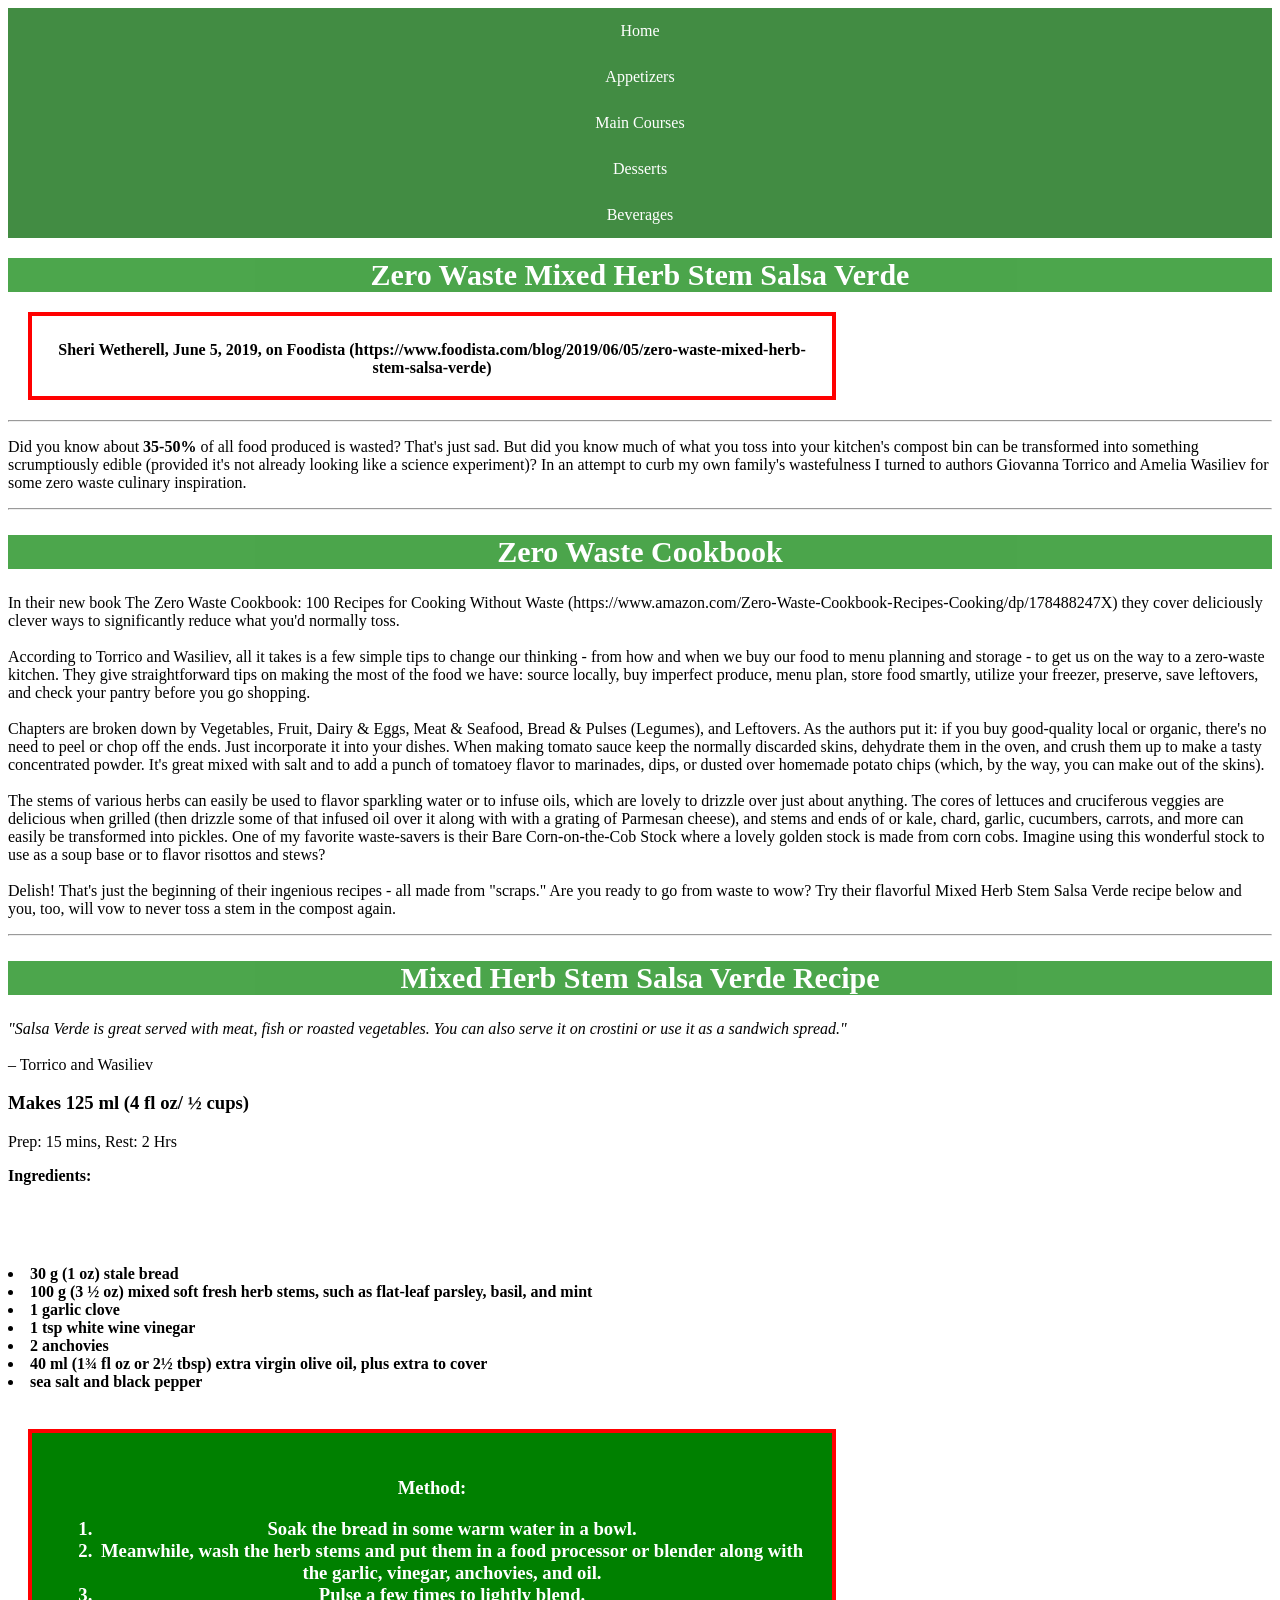
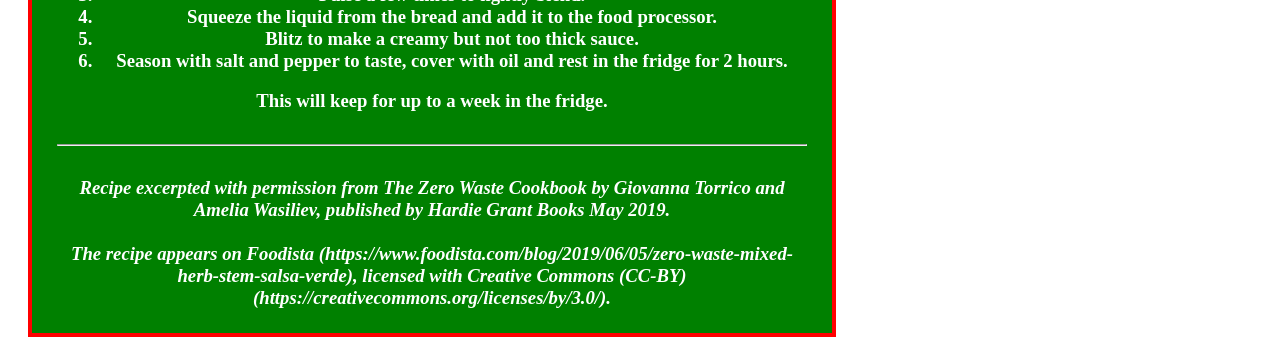
<file: index.html>
<!DOCTYPE html>
<html>
<head>
<style>

    h1, h2	{color: white; font-size:30px; text-align: center; background-color: green; opacity: .7;}
	h4 {background-color: white; height: 30px; width: 750px;
    border: 4px solid red; padding: 25px; margin: 20px; text-align: center}
    .method {background-color: green; color: white; height: 450px; width: 750px;
    border: 4px solid red; padding: 25px; margin: 20px; text-align: center}
ul {
	list-style-type: none;
    margin: 0;
    padding: 0;
    overflow: hidden;
    background-color: #428C43;
}
ul.ingredients {
    list-style-type: disc;
    margin: 20px;
    padding: 20px;
    background-color: white;
    overflow: visible;
}
li {
	ul:not(.ingredients) li {float: left;};
}
li a {
	display: block;
    color: white;
    text-align: center;
    padding: 14px 16px;
    text-decoration: none;
}
li a:hover {
	background-color: white;
    color: #428C43
}
</style>
</head>
<body>
<ul>
	<li><a href="#home">Home</a></li>
    <li><a href="#appetizers">Appetizers</a></li>
    <li><a href="#maincourses">Main Courses</a></li>
    <li><a href="#desserts">Desserts</a></li>
    <li><a href="#beverages">Beverages</a></li>
</ul>

<h1>Zero Waste Mixed Herb Stem Salsa Verde</h1>
<h4>Sheri Wetherell, June 5, 2019, on Foodista <a>(https://www.foodista.com/blog/2019/06/05/zero-waste-mixed-herb-stem-salsa-verde)</a></h4>
<hr>
<p>Did you know about <b>35-50%</b> of all food produced is wasted? That's just sad. But did you know much of what you toss into your kitchen's compost bin can be transformed into something scrumptiously edible (provided it's not already looking like a science experiment)? In an attempt to curb my own family's wastefulness I turned to authors Giovanna Torrico and Amelia Wasiliev for some zero waste culinary inspiration.</p>
<hr>

<div>
<h2>Zero Waste Cookbook</h2>
<p>In their new book The Zero Waste Cookbook: 100 Recipes for Cooking Without Waste (https://www.amazon.com/Zero-Waste-Cookbook-Recipes-Cooking/dp/178488247X) they cover deliciously clever ways to significantly reduce what you'd normally toss. <br><br>

According to Torrico and Wasiliev, all it takes is a few simple tips to change our thinking - from how and when we buy our food to menu planning and storage - to get us on the way to a zero-waste kitchen. They give straightforward tips on making the most of the food we have: source locally, buy imperfect produce, menu plan, store food smartly, utilize your freezer, preserve, save leftovers, and check your pantry before you go shopping.<br><br>

Chapters are broken down by Vegetables, Fruit, Dairy &amp; Eggs, Meat &amp; Seafood, Bread &amp; Pulses (Legumes), and Leftovers. As the authors put it: if you buy good-quality local or organic, there's no need to peel or chop off the ends. Just incorporate it into your dishes. When making tomato sauce keep the normally discarded skins, dehydrate them in the oven, and crush them up to make a tasty concentrated powder. It's great mixed with salt and to add a punch of tomatoey flavor to marinades, dips, or dusted over homemade potato chips (which, by the way, you can make out of the skins).<br><br>

The stems of various herbs can easily be used to flavor sparkling water or to infuse oils, which are lovely to drizzle over just about anything. The cores of lettuces and cruciferous veggies are delicious when grilled (then drizzle some of that infused oil over it along with with a grating of Parmesan cheese), and stems and ends of or kale, chard, garlic, cucumbers, carrots, and more can easily be transformed into pickles. One of my favorite waste-savers is their Bare Corn-on-the-Cob Stock where a lovely golden stock is made from corn cobs. Imagine using this wonderful stock to use as a soup base or to flavor risottos and stews?<br><br> Delish! That's just the beginning of their ingenious recipes - all made from "scraps." Are you ready to go from waste to wow? Try their flavorful Mixed Herb Stem Salsa Verde recipe below and you, too, will vow to never toss a stem in the compost again.</p>
</div>
<hr>

<h2><strong>Mixed Herb Stem Salsa Verde Recipe</strong></h2>
<p><i>&quot;Salsa Verde is great served with meat, fish or roasted vegetables. You can also serve it on crostini or use it as a sandwich spread.&quot</i> <br><br>– Torrico and Wasiliev</p>

<h3>Makes 125 ml (4 fl oz/ &frac12; cups)</h4>
Prep: 15 mins, Rest: 2 Hrs
<br>
<p><b>Ingredients:<b>
<ul class="ingredients"></ul>
<li>30 g (1 oz) stale bread</li>
<li>100 g (3 &frac12; oz) mixed soft fresh herb stems, such as flat-leaf parsley, basil, and mint</li>
<li>1 garlic clove</li>
<li>1 tsp white wine vinegar</li>
<li>2 anchovies</li>
<li>40 ml (1&frac34; fl oz or 2&frac12; tbsp) extra virgin olive oil, plus extra to cover</li>
<li>sea salt and black pepper</li>
<br>
</ul>
<div class="method">
<h3><b>Method:</b>
<ol>
    <li>Soak the bread in some warm water in a bowl. </li>
    <li>Meanwhile, wash the herb stems and put them in a food processor or blender along with the garlic, vinegar, anchovies, and oil. </li> 
    <li>Pulse a few times to lightly blend.</li>
    <li> Squeeze the liquid from the bread and add it to the food processor.</li>
    <li>Blitz to make a creamy but not too thick sauce.</li>
    <li>Season with salt and pepper to taste, cover with oil and rest in the fridge for 2 hours.</li>
</ol>This will keep for up to a week in the fridge.<br><br>

<hr><br>

<i>Recipe excerpted with permission from The Zero Waste Cookbook by Giovanna Torrico and Amelia Wasiliev, published by Hardie Grant Books May 2019. <br><br>The recipe appears on Foodista </a>(https://www.foodista.com/blog/2019/06/05/zero-waste-mixed-herb-stem-salsa-verde), licensed with Creative Commons (CC-BY)(https://creativecommons.org/licenses/by/3.0/).</i></h4></a>



</body>
</html>
</file>
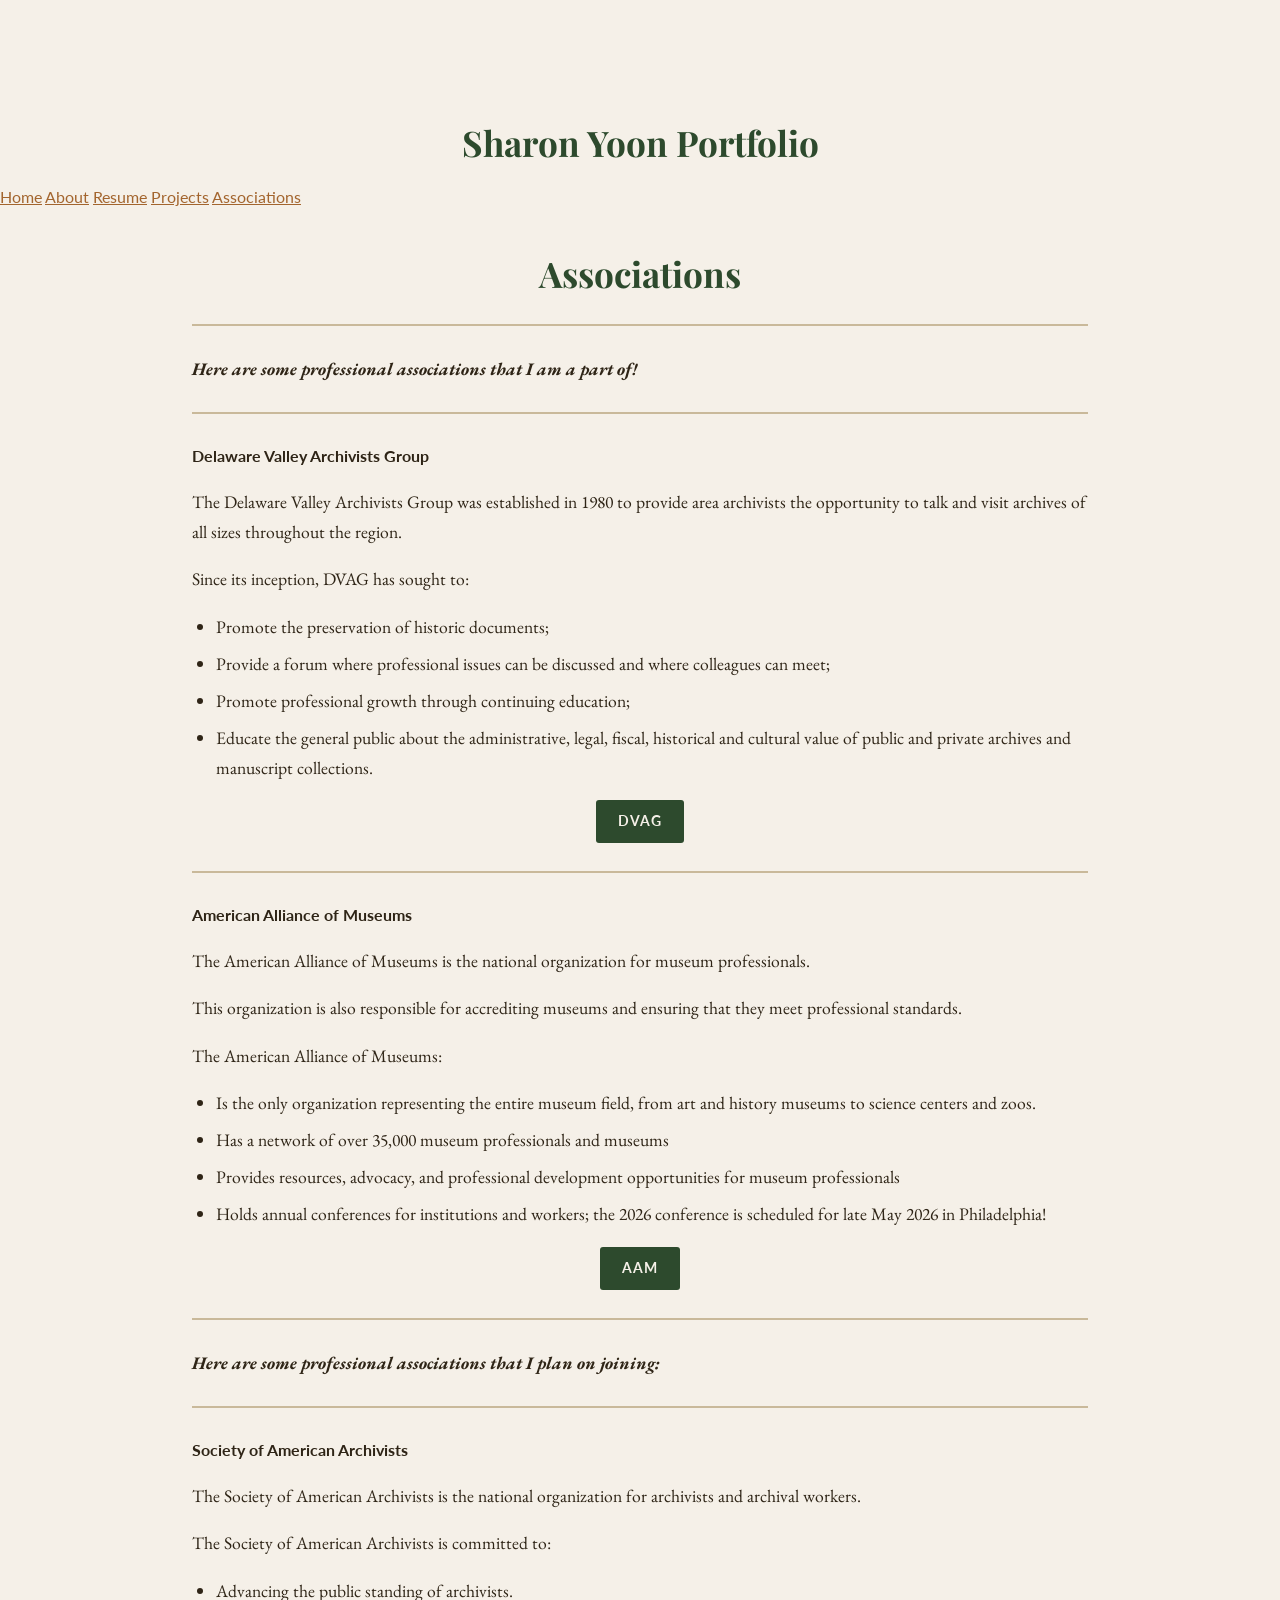
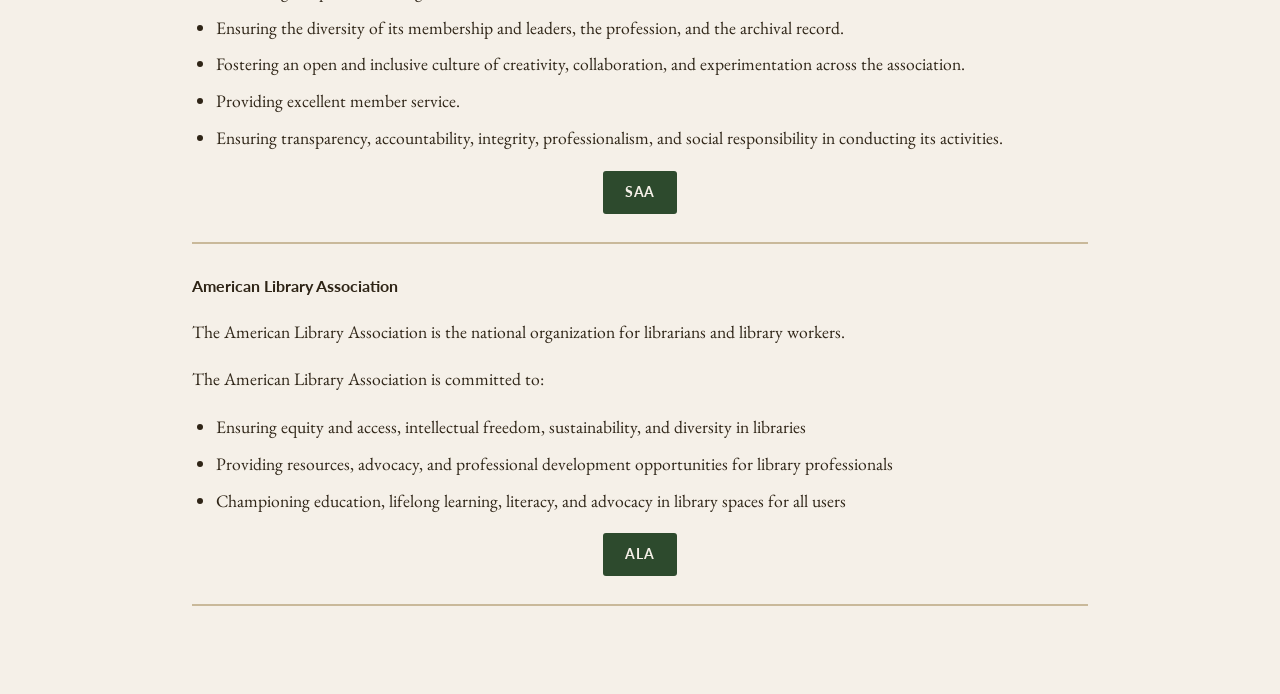
<file: associations.html>
<!DOCTYPE html>
<html lang="en">
<head>
<meta charset="UTF-8">
<meta name="viewport" content="width=device-width, initial-scale=1.0">
<title>Portfolio</title>
<link rel="stylesheet" href="styles.css">
</head>
<body>
<div class="header">
<h1>Sharon Yoon Portfolio</h1>
</div>
<div class="sidebar">
<a href="home.html">Home</a>
<a href="about.html">About</a>
<a href="resume.html">Resume</a>
<a href="projects.html">Projects</a>
<a class="active" href="associations.html">Associations</a>
</div>
<div class="content">
<h1>Associations</h1>
<hr>
<p><b><i>Here are some professional associations that I am a part of!</i></b></p>
<hr>
<b>Delaware Valley Archivists Group</b>
<p></p>
<p>The Delaware Valley Archivists Group was established in 1980 to provide area archivists the opportunity to talk and visit archives of all sizes throughout the region.</p>
<p>Since its inception, DVAG has sought to:
<ul>
<li>Promote the preservation of historic documents;</li>
<li>Provide a forum where professional issues can be discussed and where colleagues can meet;</li>
<li>Promote professional growth through continuing education;</li>
<li>Educate the general public about the administrative, legal, fiscal, historical and cultural value of public and private archives and manuscript collections.</li>
</ul>
    <p></p>
    <a href="https://delawarevalleyarchivists.org" target="_blank" class="button">DVAG</a>
    <p></p>
<hr>
<b>American Alliance of Museums</b>
<p></p>
<p>The American Alliance of Museums is the national organization for museum professionals.</p>
<p>This organization is also responsible for accrediting museums and ensuring that they meet professional standards.</p>
<p>The American Alliance of Museums:</p>
<ul>
    <li>Is the only organization representing the entire museum field, from art and history museums to science centers and zoos.</li>
    <li>Has a network of over 35,000 museum professionals and museums</li>
    <li>Provides resources, advocacy, and professional development opportunities for museum professionals</li>
    <li>Holds annual conferences for institutions and workers; the 2026 conference is scheduled for late May 2026 in Philadelphia!</li>
</ul>
    <p></p>
<a href="https://www.aam-us.org" target="_blank" class="button">AAM</a>
<hr>
<p><b><i>Here are some professional associations that I plan on joining:</i></b></p>
<hr>
<b>Society of American Archivists</b>
<p></p>
<p>The Society of American Archivists is the national organization for archivists and archival workers.</p>
<p>The Society of American Archivists is committed to:</p>
<ul>
    <li>Advancing the public standing of archivists.</li>
    <li>Ensuring the diversity of its membership and leaders, the profession, and the archival record.</li>
    <li>Fostering an open and inclusive culture of creativity, collaboration, and experimentation across the association.</li>
    <li>Providing excellent member service.</li>
    <li>Ensuring transparency, accountability, integrity, professionalism, and social responsibility in conducting its activities.</li>
</ul>
    <p></p>
<a href="https://www2.archivists.org" target="_blank" class="button">SAA</a>
<hr>
<b>American Library Association</b>
<p></p>
<p>The American Library Association is the national organization for librarians and library workers.</p>
<p>The American Library Association is committed to:</p>
<ul>
    <li>Ensuring equity and access, intellectual freedom, sustainability, and diversity in libraries</li>
    <li>Providing resources, advocacy, and professional development opportunities for library professionals</li>
    <li>Championing education, lifelong learning, literacy, and advocacy in library spaces for all users</li>
</ul>
    <p></p> 
<a href="https://www.ala.org" target="_blank" class="button">ALA</a>
<hr>
</file>
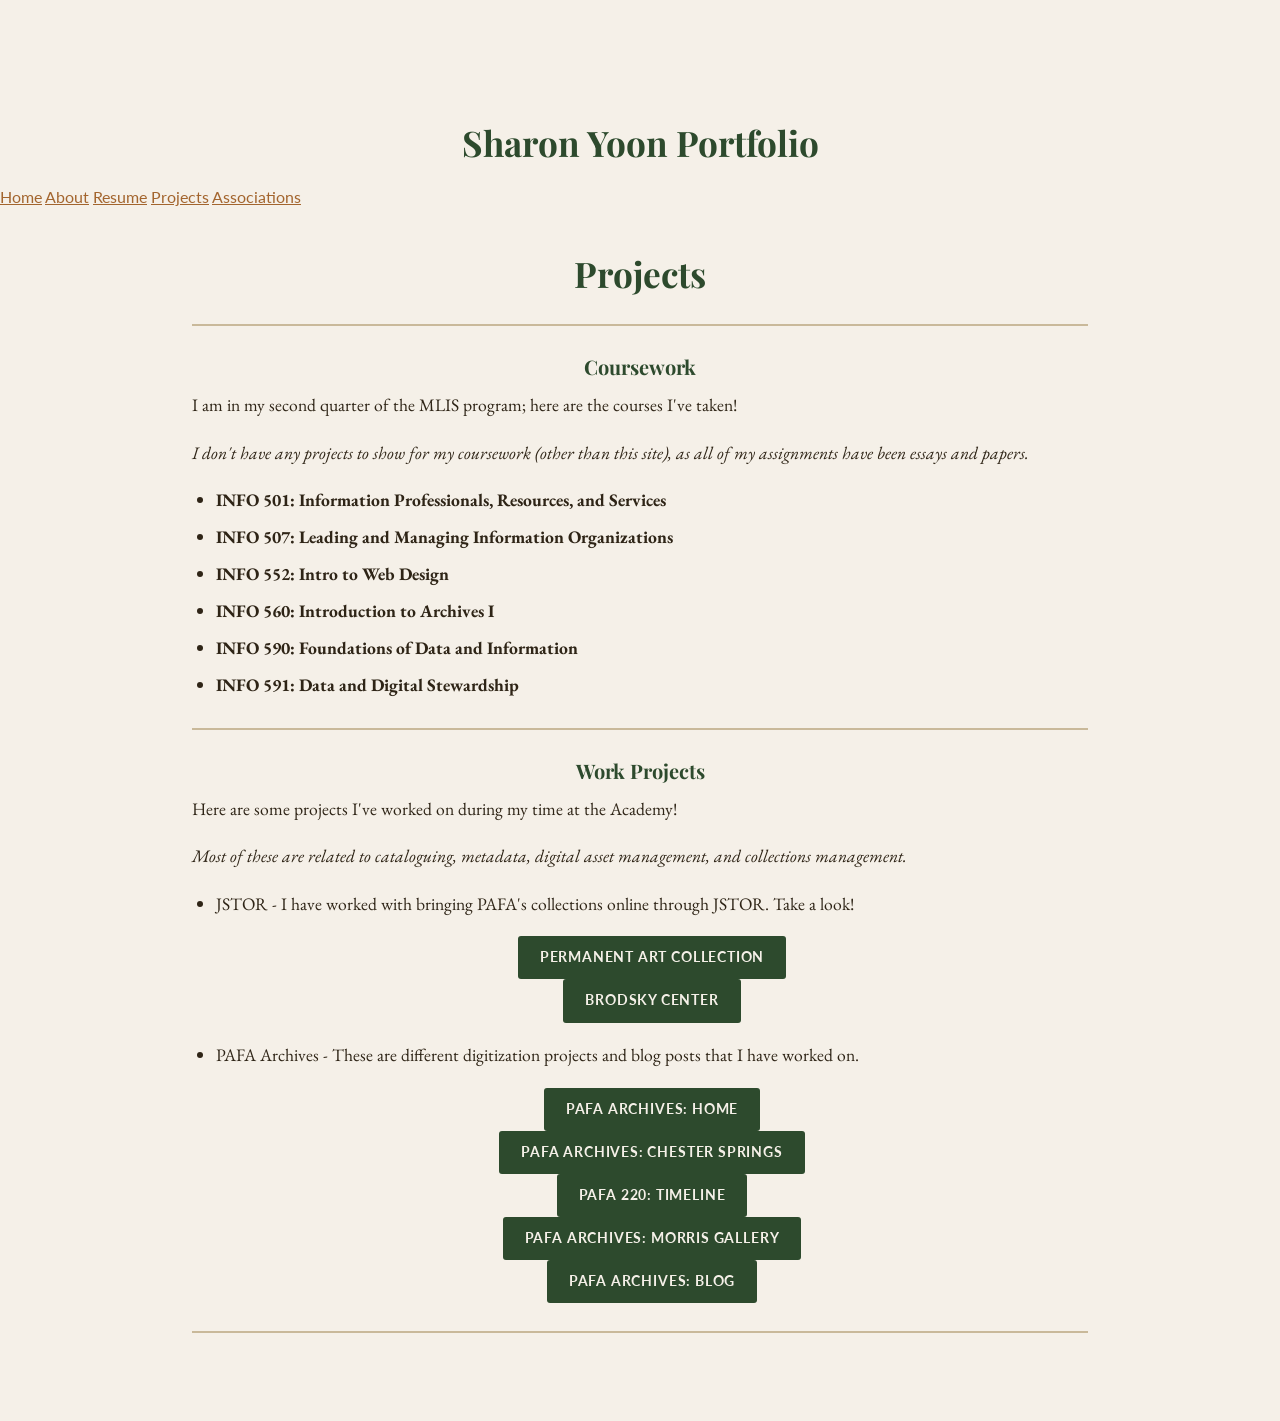
<file: projects.html>
<!DOCTYPE html>
<html lang="en">
<head>
<meta charset="UTF-8">
<meta name="viewport" content="width=device-width, initial-scale=1.0">
<title>Portfolio</title>
<link rel="stylesheet" href="styles.css">
</head>
<body>
<div class="header">
<h1>Sharon Yoon Portfolio</h1>
</div>
<div class="sidebar">
<a href="home.html">Home</a>
<a href="about.html">About</a>
<a href="resume.html">Resume</a>
<a class="active" href="projects.html">Projects</a>
<a href="associations.html">Associations</a>
</div>
<div class="content">
<h1>Projects</h1>
<hr>
<h3>Coursework</h3>
<p>I am in my second quarter of the MLIS program; here are the courses I've taken!</p>
<p><i>I don't have any projects to show for my coursework (other than this site), as all of my assignments have been essays and papers.</i></p>
<ul>
    <li><b>INFO 501: Information Professionals, Resources, and Services</b></li>
    <li><b>INFO 507: Leading and Managing Information Organizations</b></li>
    <li><b>INFO 552: Intro to Web Design</b></li>
    <li><b>INFO 560: Introduction to Archives I</b></li>
    <li><b>INFO 590: Foundations of Data and Information</b></li>
    <li><b>INFO 591: Data and Digital Stewardship</b></li>
    </ul>
<hr>
<h3>Work Projects</h3>
<p>Here are some projects I've worked on during my time at the Academy!</p>
<p><i>Most of these are related to cataloguing, metadata, digital asset management, and collections management.</i></p>
<ul>
    <li> JSTOR - I have worked with bringing PAFA's collections online through JSTOR. Take a look!</li>
    <p></p>
    <a href="https://www.jstor.org/site/PAFA/art-collection/?so=item_title_str_asc&searchkey=1778551414868&pagemark=eyJwYWdlIjoyLCJzdGFydCI6MjUsInRvdGFsIjoxNTk3OH0%253D" target="_blank" class="button">Permanent Art Collection</a>
    <a href="https://www.jstor.org/site/PAFA/brodskycenter/?so=item_title_str_asc&searchkey=1778551493227" target="_blank" class="button">Brodsky Center</a>
    <p></p>
    <li> PAFA Archives - These are different digitization projects and blog posts that I have worked on.</li>
    <p></p>
    <a href="https://pafaarchives.org/s/digital/page/home" target="_blank" class="button">PAFA Archives: Home</a>
    <a href="https://pafaarchives.org/s/digital/page/chester-springs" target="_blank" class="button">PAFA Archives: Chester Springs</a>
    <a href="https://pafaarchives.org/PAFA-DigitalArchives/PAFA-220.html" target="_blank" class="button">PAFA 220: Timeline</a>
    <a href="https://pafaarchives.org/s/digital/item-set/159894" target="_blank" class="button">PAFA Archives: Morris Gallery</a>
    <a href="https://blog.pafaarchives.org/blog/?s=yoon" target="_blank" class="button">PAFA Archives: Blog</a>
</ul>
<p></p>
    <hr>
</ul>
</file>
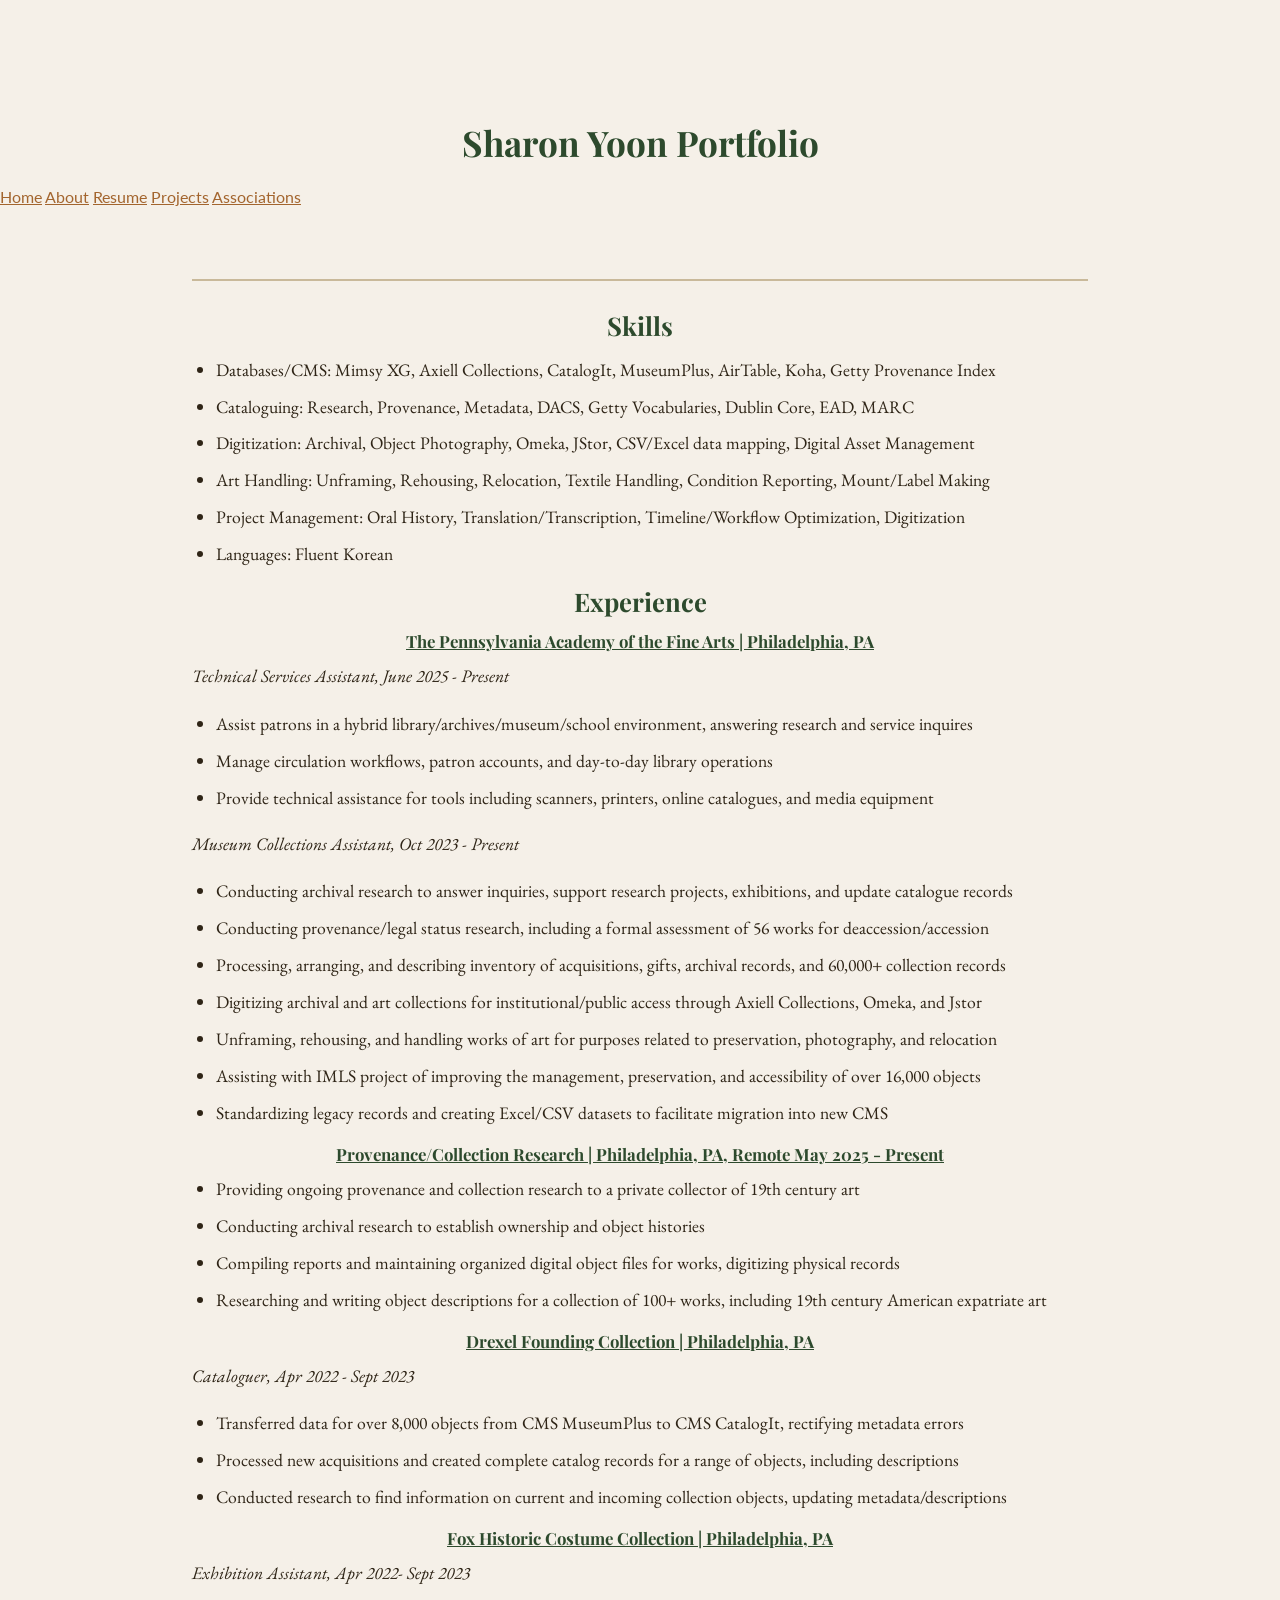
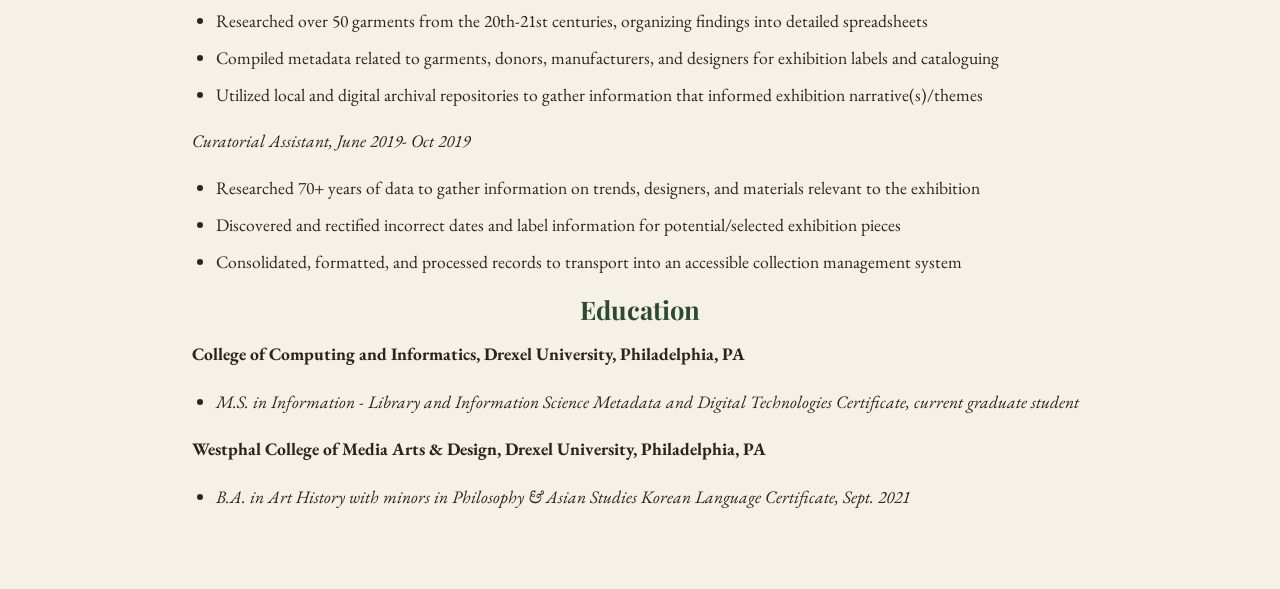
<file: resume.html>
<!DOCTYPE html>
<html lang="en">
<head>
<meta charset="UTF-8">
<meta name="viewport" content="width=device-width, initial-scale=1.0">
<title>Portfolio</title>
<link rel="stylesheet" href="styles.css">
</head>
<body>
<div class="header">
<h1>Sharon Yoon Portfolio</h1>
</div>
<div class="sidebar">
<a href="home.html">Home</a>
<a href="about.html">About</a>
<a class="active" href="resume.html">Resume</a>
<a href="projects.html">Projects</a>
<a href="associations.html">Associations</a>
</div>
<div class="content">
    <hr> 
<h2>Skills</h2>
    <ul>
        <li>Databases/CMS: Mimsy XG, Axiell Collections, CatalogIt, MuseumPlus, AirTable, Koha, Getty Provenance Index</li>
        <li>Cataloguing: Research, Provenance, Metadata, DACS, Getty Vocabularies, Dublin Core, EAD, MARC</li>
        <li>Digitization: Archival, Object Photography, Omeka, JStor, CSV/Excel data mapping, Digital Asset Management</li>
        <li>Art Handling: Unframing, Rehousing, Relocation, Textile Handling, Condition Reporting, Mount/Label Making</li>
        <li>Project Management: Oral History, Translation/Transcription, Timeline/Workflow Optimization, Digitization</li>
        <li>Languages: Fluent Korean</li>
    </ul>
<h2>Experience</h2>
<h4><u>The Pennsylvania Academy of the Fine Arts | Philadelphia, PA</u></h4> 
<p><i>Technical Services Assistant, June 2025 - Present</i></p>
<ul>
    <li>Assist patrons in a hybrid library/archives/museum/school environment, answering research and service inquires </li>
    <li>Manage circulation workflows, patron accounts, and day-to-day library operations</li>
    <li>Provide technical assistance for tools including scanners, printers, online catalogues, and media equipment</li>
    </ul>
<p><i>Museum Collections Assistant, Oct 2023 - Present</i></p>
<ul>
    <li>Conducting archival research to answer inquiries, support research projects, exhibitions, and update catalogue records</li>
    <li>Conducting provenance/legal status research, including a formal assessment of 56 works for deaccession/accession</li>
    <li>Processing, arranging, and describing inventory of acquisitions, gifts, archival records, and 60,000+ collection records</li>
    <li>Digitizing archival and art collections for institutional/public access through Axiell Collections, Omeka, and Jstor</li>
    <li>Unframing, rehousing, and handling works of art for purposes related to preservation, photography, and relocation</li>
    <li>Assisting with IMLS project of improving the management, preservation, and accessibility of over 16,000 objects</li>
    <li>Standardizing legacy records and creating Excel/CSV datasets to facilitate migration into new CMS</li>
</ul>
<h4><u>Provenance/Collection Research | Philadelphia, PA, Remote May 2025 - Present</u></h4> 
<ul>
    <li>Providing ongoing provenance and collection research to a private collector of 19th century art</li>
    <li>Conducting archival research to establish ownership and object histories</li>
    <li>Compiling reports and maintaining organized digital object files for works, digitizing physical records</li>
    <li>Researching and writing object descriptions for a collection of 100+ works, including 19th century American expatriate art</li>
</ul>
<h4><u>Drexel Founding Collection | Philadelphia, PA</u></h4>
<p><i>Cataloguer, Apr 2022 - Sept 2023</i></p>
<ul>
    <li>Transferred data for over 8,000 objects from CMS MuseumPlus to CMS CatalogIt, rectifying metadata errors</li>
    <li>Processed new acquisitions and created complete catalog records for a range of objects, including descriptions</li>
    <li>Conducted research to find information on current and incoming collection objects, updating metadata/descriptions</li>
</ul>
<h4><u>Fox Historic Costume Collection | Philadelphia, PA</u></h4>
<p><i>Exhibition Assistant, Apr 2022- Sept 2023</i></p>
<ul>
    <li>Researched over 50 garments from the 20th-21st centuries, organizing findings into detailed spreadsheets</li>
    <li>Compiled metadata related to garments, donors, manufacturers, and designers for exhibition labels and cataloguing</li>
    <li>Utilized local and digital archival repositories to gather information that informed exhibition narrative(s)/themes</li>
</ul>
<p><i>Curatorial Assistant, June 2019- Oct 2019</i></p>
<ul>
    <li>Researched 70+ years of data to gather information on trends, designers, and materials relevant to the exhibition</li>
    <li>Discovered and rectified incorrect dates and label information for potential/selected exhibition pieces</li>
    <li>Consolidated, formatted, and processed records to transport into an accessible collection management system</li>
</ul>
<h2>Education</h2>
<p><b>College of Computing and Informatics, Drexel University, Philadelphia, PA</b>
    <ul>
        <li><i>M.S. in Information - Library and Information Science Metadata and Digital Technologies Certificate, current graduate student</i></li>
    </ul>
</p>
<p><b>Westphal College of Media Arts & Design, Drexel University, Philadelphia, PA</b>
     <ul>
         <li><i>B.A. in Art History with minors in Philosophy & Asian Studies Korean Language Certificate, Sept. 2021</i></li>
     </ul>
</p>
</div>
</body>
</html>
</file>
<file: styles.css>
@import url('https://fonts.googleapis.com/css2?family=Playfair+Display:ital,wght@0,400;0,600;0,700;1,400&family=EB+Garamond:ital,wght@0,400;0,700;1,400&family=Lato:wght@300;400;700&display=swap');
:root {
  --parchment:     #F5F0E8;
  --parchment-dark:#EDE6D6;
  --ochre:         #C17D3C;
  --ochre-dark:    #A3652E;
  --green:         #2D4A2D;
  --green-mid:     #3D6B3D;
  --green-light:   #4E7C4E;
  --slate:         #4A6274;
  --brown-dark:    #3B2A1A;
  --text-body:     #2E2416;
  --text-muted:    #6B5A45;
  --rule:          #C9B99A;
  --white:         #FFFFFF;
}
*, *::before, *::after {
  box-sizing: border-box;
  margin: 0;
  padding: 0;
}
html {
  scroll-behavior: smooth;
}
body {
  background-color: var(--parchment);
  color: var(--text-body);
  font-family: 'Lato', sans-serif;
  font-size: 16px;
  line-height: 1.7;
  padding-top: 120px; 
}
.site-header {
  position: fixed;
  top: 0;
  left: 0;
  width: 100%;
  z-index: 100;
  background-color: var(--green);
}
.site-title {
  text-align: center;
  padding: 12px 20px 4px;
  font-family: 'Playfair Display', serif;
  font-size: 2rem;
  font-weight: 700;
  color: var(--parchment);
  letter-spacing: 0.02em;
}
.site-title span {
  color: var(--ochre);
}
.site-nav {
  background-color: var(--brown-dark);
  text-align: center;
  padding: 0;
}
.site-nav a {
  display: inline-block;
  color: var(--parchment);
  font-family: 'Lato', sans-serif;
  font-size: 0.85rem;
  font-weight: 700;
  letter-spacing: 0.1em;
  text-transform: uppercase;
  text-decoration: none;
  padding: 10px 18px;
}
.site-nav a:hover,
.site-nav a.active {
  background-color: var(--ochre);
  color: var(--white);
}
.dropdown {
  display: inline-block;
  position: relative;
}
.dropdown > a {
  display: inline-block;
  color: var(--parchment);
  font-family: 'Lato', sans-serif;
  font-size: 0.85rem;
  font-weight: 700;
  letter-spacing: 0.1em;
  text-transform: uppercase;
  text-decoration: none;
  padding: 10px 18px;
}
.dropdown:hover > a,
.dropdown > a.active {
  background-color: var(--ochre);
  color: var(--white);
}
.dropdown-menu {
  display: none;
  position: absolute;
  top: 100%;
  left: 0;
  background-color: var(--brown-dark);
  min-width: 220px;
  z-index: 200;
  border-top: 2px solid var(--ochre);
}
.dropdown:hover .dropdown-menu {
  display: block;
}
.dropdown-menu a {
  display: block;
  color: var(--parchment);
  font-family: 'Lato', sans-serif;
  font-size: 0.8rem;
  font-weight: 700;
  letter-spacing: 0.08em;
  text-transform: uppercase;
  text-decoration: none;
  padding: 10px 18px;
}
.dropdown-menu a:hover {
  background-color: var(--ochre);
  color: var(--white);
}
.content {
  max-width: 960px;
  margin: 0 auto;
  padding: 40px 32px 60px;
}
h1, h2, h3, h4 {
  font-family: 'Playfair Display', serif;
  color: var(--green);
  margin-bottom: 0.5em;
  line-height: 1.3;
  text-align: center;
}
h1 { font-size: 2.2rem; }
h2 { font-size: 1.6rem; }
h3 { font-size: 1.25rem; }
h4 { font-size: 1.05rem; }
p {
  margin-bottom: 1em;
  color: var(--text-body);
  font-family: 'EB Garamond', serif;
  font-size: 1.1rem;
}
a {
  color: var(--ochre-dark);
  text-decoration: underline;
}
a:hover {
  color: var(--green);
}
hr {
  border: none;
  border-top: 2px solid var(--rule);
  margin: 28px 0;
}
hr.decorative {
  border-top: 1px solid var(--rule);
  margin: 16px auto;
  width: 60px;
}
.illus-divider {
  text-align: center;
  margin: 32px 0;
}
.illus-divider img {
  max-height: 140px;
  opacity: 0.85;
}
.hero {
  background-color: var(--parchment-dark);
  border: 1px solid var(--rule);
  border-radius: 4px;
  padding: 36px 40px;
  margin-bottom: 40px;
  text-align: center;
}
.hero h1 {
  font-size: 2.6rem;
  margin-bottom: 12px;
}
.hero p {
  font-size: 1.05rem;
  color: var(--text-muted);
  max-width: 620px;
  margin: 0 auto 20px;
}
.card-grid {
  display: grid;
  grid-template-columns: repeat(auto-fill, minmax(260px, 1fr));
  gap: 24px;
  margin-top: 24px;
}
.card {
  background-color: var(--white);
  border: 1px solid var(--rule);
  border-radius: 4px;
  padding: 24px;
  text-decoration: none;
  color: inherit;
  transition: border-color 0.2s, box-shadow 0.2s;
  display: block;
}
.card:hover {
  border-color: var(--ochre);
  box-shadow: 0 4px 12px rgba(60, 40, 10, 0.08);
  color: inherit;
  text-decoration: none;
}
.card h3 {
  color: var(--green);
  margin-bottom: 8px;
}
.card p {
  font-size: 0.9rem;
  color: var(--text-muted);
  margin: 0;
}
.card .card-icon {
  font-size: 1.5rem;
  margin-bottom: 10px;
}
.button {
  display: block;
  background-color: var(--green);
  color: var(--parchment);
  font-family: 'Lato', sans-serif;
  font-size: 0.85rem;
  font-weight: 700;
  letter-spacing: 0.06em;
  text-transform: uppercase;
  text-decoration: none;
  padding: 10px 22px;
  border-radius: 3px;
  margin: 0 auto;
  width: fit-content;
}
.button:hover {
  background-color: var(--ochre);
  color: var(--white);
  text-decoration: none;
}
.button-outline {
  background-color: transparent;
  color: var(--green);
  border: 2px solid var(--green);
}
.button-outline:hover {
  background-color: var(--green);
  color: var(--parchment);
}
.two-column {
  display: flex;
  gap: 40px;
  align-items: flex-start;
}
.left-col  { flex: 1; }
.right-col { flex: 1; }
.info-box {
  background-color: var(--parchment-dark);
  border-left: 4px solid var(--ochre);
  padding: 16px 20px;
  margin: 20px 0;
  border-radius: 0 3px 3px 0;
}
.info-box p { margin: 0; font-size: 0.95rem; }
ul, ol {
  padding-left: 1.5em;
  margin-bottom: 1em;
}
li {
  margin-bottom: 0.4em;
  font-family: 'EB Garamond', serif;
  font-size: 1.1rem;
}
.section-label {
  font-family: 'Lato', sans-serif;
  font-size: 0.75rem;
  font-weight: 700;
  letter-spacing: 0.15em;
  text-transform: uppercase;
  color: var(--ochre);
  margin-bottom: 8px;
}
.site-footer {
  background-color: var(--brown-dark);
  color: var(--parchment-dark);
  text-align: center;
  padding: 24px 20px;
  font-size: 0.85rem;
  margin-top: 60px;
  width: 100%;
  font-family: 'EB Garamond', serif;
  font-size: 1.2rem;
}
.site-footer a {
  color: var(--parchment-dark);
}
img {
  max-width: 100%;
  height: auto;
  display: block;
}
.illus-img {
  border: 1px solid var(--rule);
  padding: 6px;
  background-color: var(--white);
}
.margin-bird-left {
  position: fixed;
  left: 1vw;
  top: 250px;
  width: 12vw;
  max-width: 300px;
  opacity: 0.85;
}
.margin-bird-right {
  position: fixed;
  right: 1vw;
  top: 250px;
  width: 12vw;
  max-width: 300px;
  opacity: 0.85;
}
@media (max-width: 1200px) {
  .margin-bird-left,
  .margin-bird-right {
    display: none;
  }
}
@media (max-width: 700px) {
  body { padding-top: 100px; }
  .site-title { font-size: 1.4rem; }
  .site-nav a { padding: 8px 10px; font-size: 0.75rem; }
  .two-column { flex-direction: column; }
  .content { padding: 24px 16px 40px; }
  .hero { padding: 24px 20px; }
  .hero h1 { font-size: 1.8rem; }
}
</file>
